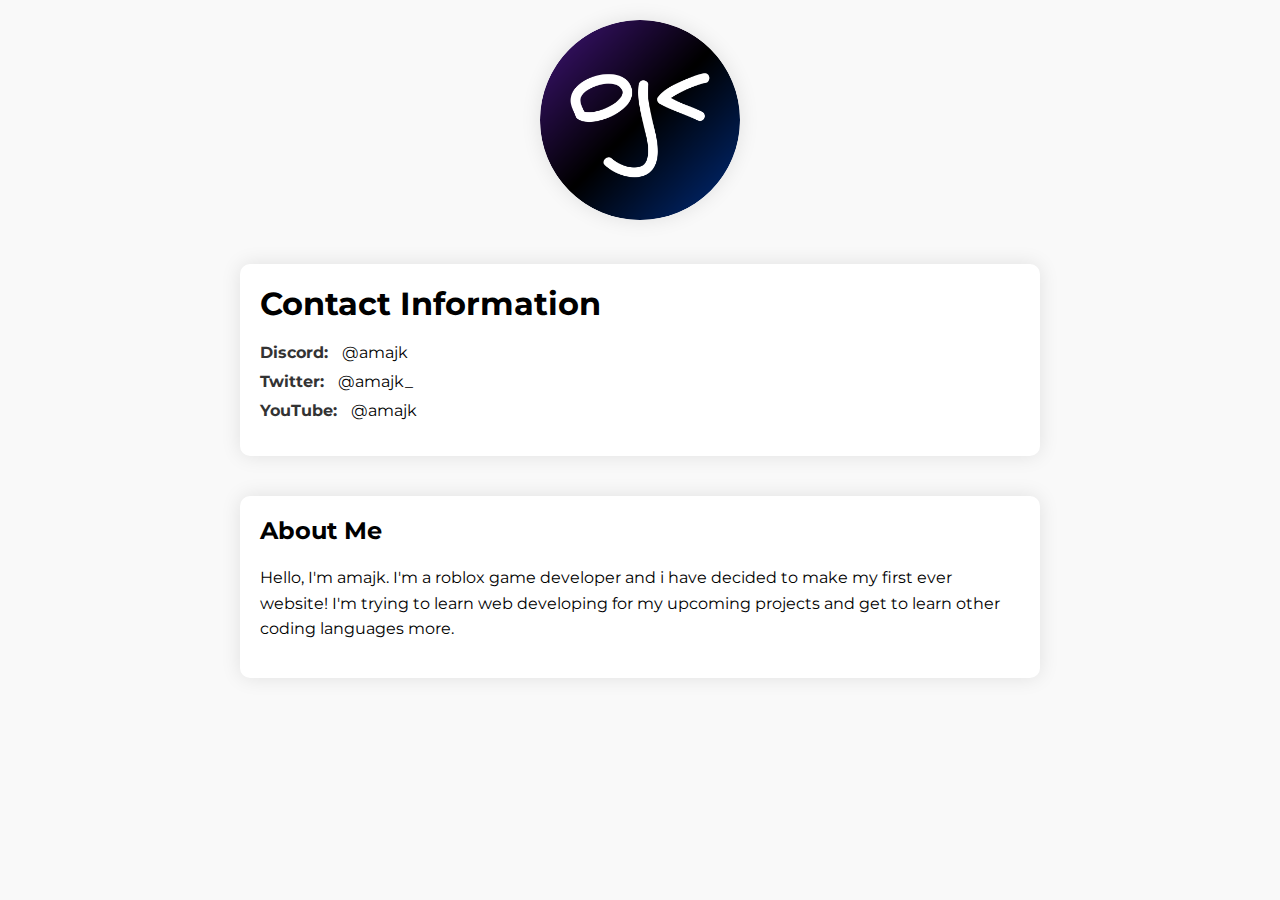
<file: contact/contacts.html>
<!DOCTYPE html>
<html lang="en">
<head>
    <meta charset="UTF-8">
    <meta name="viewport" content="width=device-width, initial-scale=1.0">
    <title>Amajk's Website | Contact</title>
    <link rel="stylesheet" href="contacts.css">
    <link href="https://fonts.googleapis.com/css2?family=Montserrat:wght@400;700&display=swap" rel="stylesheet">
</head>
<body>
    <div class="container">
        <div class="logo">
            <img src="image/logo.png" alt="Logo">
        </div>

        <div class="contact-info">
            <h1>Contact Information</h1>
            <ul>
                <li><span>Discord:</span> @amajk</li>
                <li><span>Twitter:</span> @amajk_</li>
                <li><span>YouTube:</span> @amajk</li>
            </ul>
        </div>

        <div class="description">
            <h2>About Me</h2>
            <p>Hello, I'm amajk. I'm a roblox game developer and i have decided to make my first ever website! I'm trying to learn web developing for my upcoming projects and get to learn other coding languages more.</p>
        </div>
    </div>
</body>
</html>
</file>
<file: contact/contacts.css>
body {
    font-family: 'Montserrat', sans-serif;
    margin: 0;
    padding: 0;
    background-color: #f9f9f9;
}

.container {
    max-width: 800px;
    margin: 0 auto;
    padding: 20px;
}

.logo {
    text-align: center;
    margin-bottom: 40px;
}

.logo img {
    width: 200px;
    border-radius: 50%;
    box-shadow: 0 0 20px rgba(0, 0, 0, 0.1);
    transition: transform 0.3s ease;
}

.logo img:hover {
    transform: scale(1.05);
}

.contact-info, .description {
    background-color: #fff;
    padding: 20px;
    border-radius: 10px;
    box-shadow: 0 0 20px rgba(0, 0, 0, 0.1);
    margin-bottom: 40px;
}

.contact-info h1, .description h2 {
    margin-top: 0;
    margin-bottom: 20px;
}

.contact-info ul {
    list-style: none;
    padding: 0;
}

.contact-info ul li {
    margin-bottom: 10px;
}

.contact-info ul li span {
    font-weight: bold;
    margin-right: 10px;
    color: #333;
}

.description p {
    line-height: 1.6;
}
</file>
